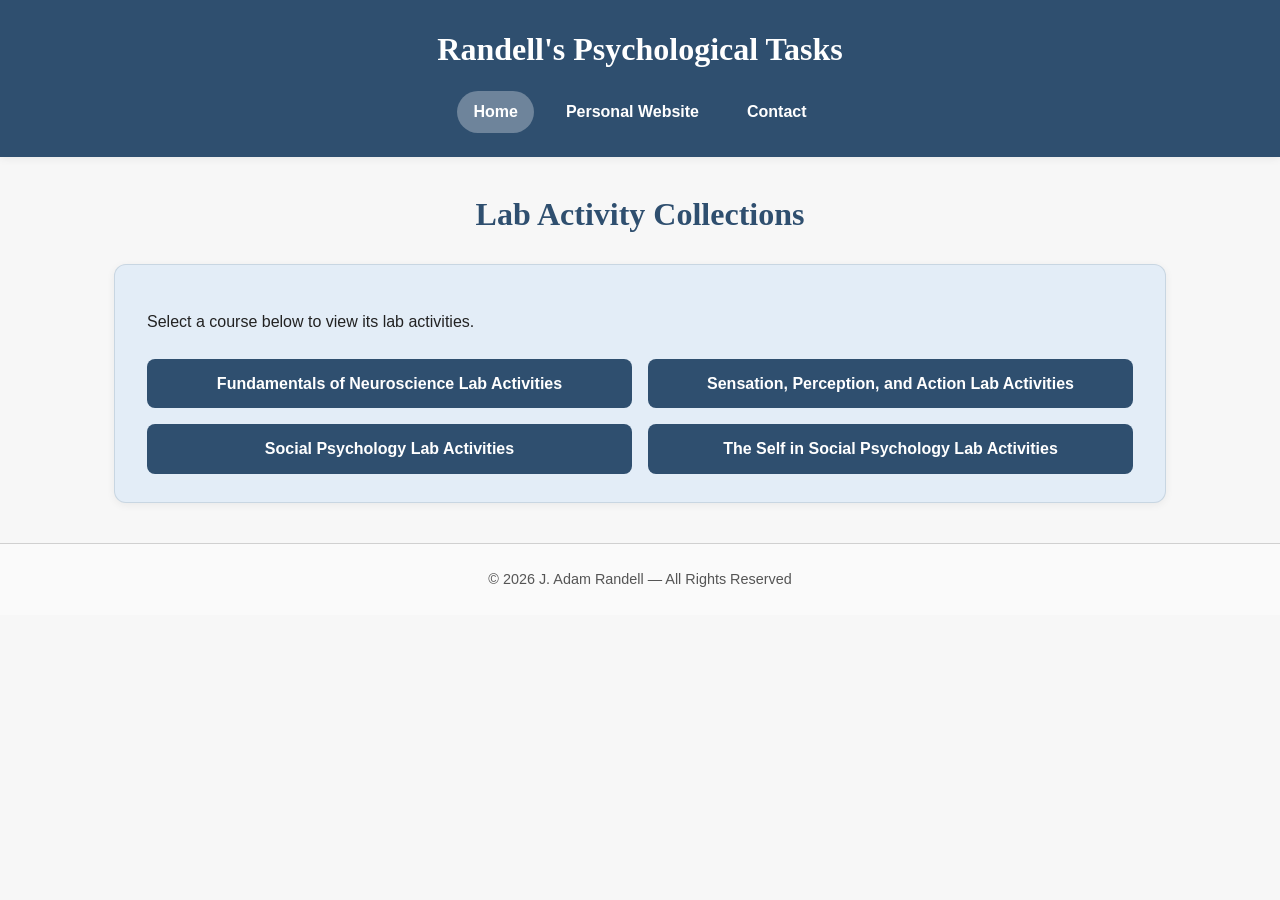
<file: index.html>
<!DOCTYPE html>
<html lang="en">
<head>
    <meta charset="UTF-8">
    <title>Randell's Psychological Tasks</title>
    <link rel="stylesheet" href="style.css">
</head>

<body>

<header class="site-header">
    <h1>Randell's Psychological Tasks</h1>

    <nav class="nav">
        <a href="index.html" class="nav-link active">Home</a>
        <a href="https://jadamrandell.github.io/jarandell/" class="nav-link" target="_blank">Personal Website</a>
        <a href="mailto:jrandell4@uco.edu" class="nav-link">Contact</a>
    </nav>
</header>

<main class="main">
    <h1>Lab Activity Collections</h1>
    
    <section class="section">
        <div class="lab-menu-card">
            <p>Select a course below to view its lab activities.</p>

            <div class="lab-menu-buttons">

                <a href="neuroscience.html" class="lab-menu-button">
                    Fundamentals of Neuroscience Lab Activities
                </a>

                <a href="sensation.html" class="lab-menu-button">
                    Sensation, Perception, and Action Lab Activities
                </a>

                <a href="social.html" class="lab-menu-button">
                    Social Psychology Lab Activities
                </a>

                <a href="self.html" class="lab-menu-button">
                    The Self in Social Psychology Lab Activities
                </a>

            </div>
        </div>
    </section>

</main>

<footer class="site-footer">
    © 2026 J. Adam Randell — All Rights Reserved
</footer>

</body>
</html>
</file>
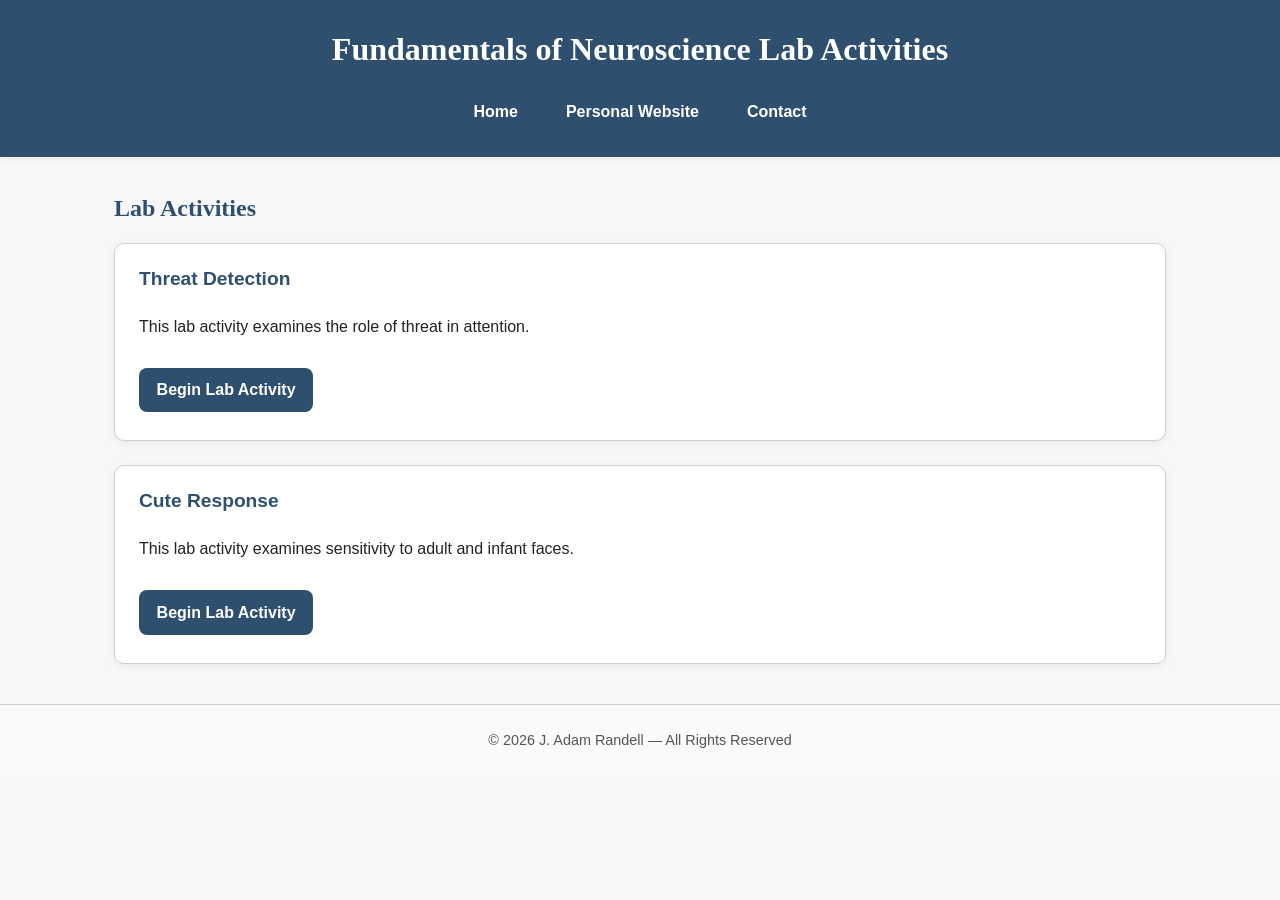
<file: neuroscience.html>
<!DOCTYPE html>
<html lang="en">
<head>
    <meta charset="UTF-8">
    <title>Fundamentals of Neuroscience Lab Activities</title>
    <link rel="stylesheet" href="style.css">
</head>

<body>

<header class="site-header">
    <h1>Fundamentals of Neuroscience Lab Activities</h1>

    <nav class="nav">
        <a href="index.html" class="nav-link">Home</a>
        <a href="https://jadamrandell.github.io/jarandell/" class="nav-link" target="_blank">Personal Website</a>
        <a href="mailto:jrandell4@uco.edu" class="nav-link">Contact</a>
    </nav>
</header>

<main class="main">

    <section class="section">
        <div class="section-header">
            <h2>Lab Activities</h2>
        </div>

        <div class="lab-card">
            <h3>Threat Detection</h3>
            <p>This lab activity examines the role of threat in attention.</p>
            <p><a href="https://www.psytoolkit.org/c/3.7.2/survey?s=N522c" class="lab-button" target="_blank">Begin Lab Activity</a></p>
        </div>

        <div class="lab-card">
            <h3>Cute Response</h3>
            <p>This lab activity examines sensitivity to adult and infant faces.</p>
            <p><a href="https://www.psytoolkit.org/c/3.7.2/survey?s=CxVL4" class="lab-button" target="_blank">Begin Lab Activity</a></p>
       </div>

    </section>

</main>

<footer class="site-footer">
    © 2026 J. Adam Randell — All Rights Reserved
</footer>

</body>
</html>
</file>
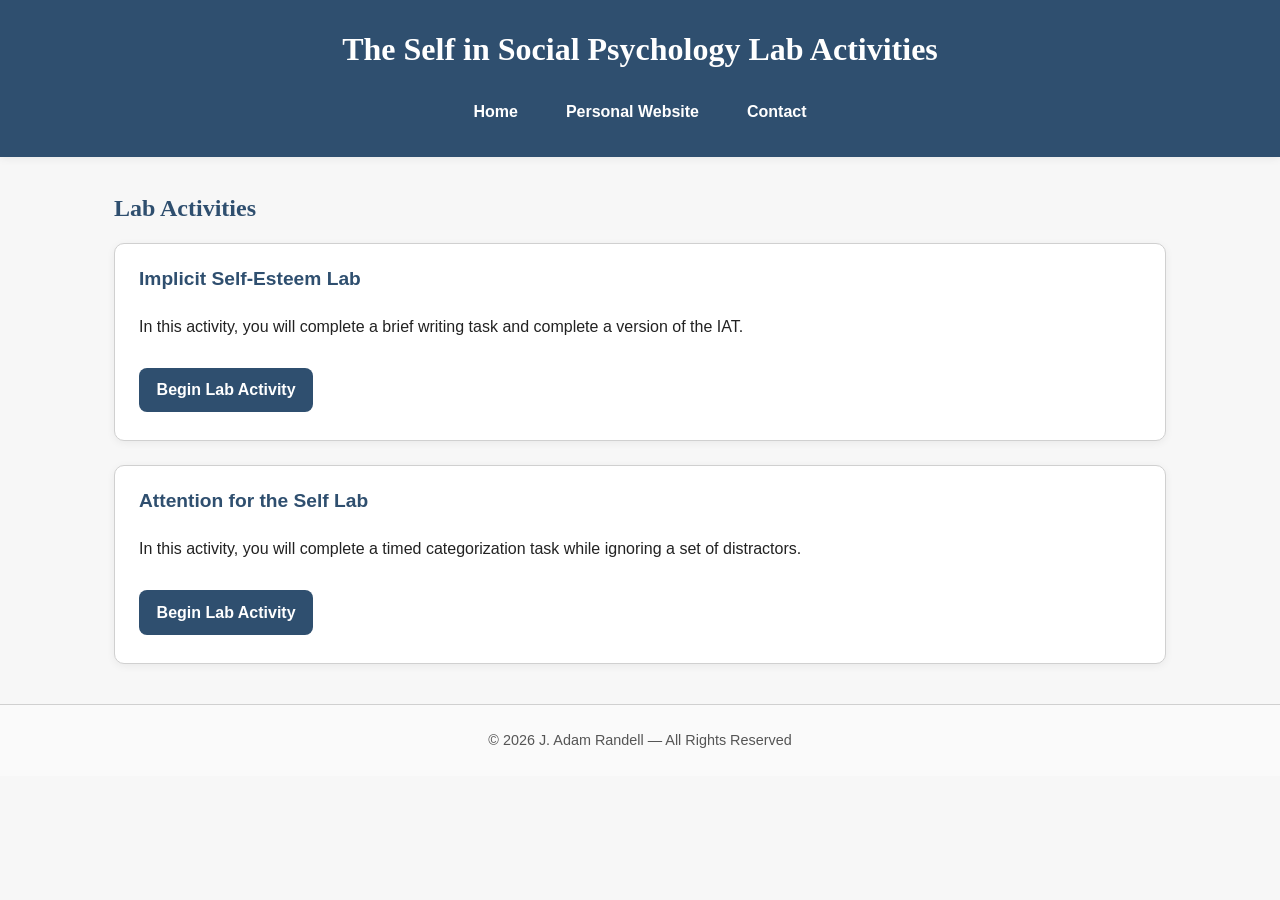
<file: self.html>
<!DOCTYPE html>
<html lang="en">
<head>
    <meta charset="UTF-8">
    <title>The Self in Social Psychology Lab Activities</title>
    <link rel="stylesheet" href="style.css">
</head>

<body>

<header class="site-header">
    <h1>The Self in Social Psychology Lab Activities</h1>

    <nav class="nav">
        <a href="index.html" class="nav-link">Home</a>
        <a href="https://jadamrandell.github.io/jarandell/" class="nav-link" target="_blank">Personal Website</a>
        <a href="mailto:jrandell4@uco.edu" class="nav-link">Contact</a>
    </nav>
</header>

<main class="main">

    <section class="section">
        <div class="section-header">
            <h2>Lab Activities</h2>
        </div>

        <div class="lab-card">
            <h3>Implicit Self-Esteem Lab</h3>
            <p>In this activity, you will complete a brief writing task and complete a version of the IAT.</p>
    	    <p><a href="https://www.psytoolkit.org/c/3.7.2/survey?s=jEde4" class="lab-button" target="_blank">Begin Lab Activity</a></p>
        </div>

        <div class="lab-card">
            <h3>Attention for the Self Lab</h3>
            <p>In this activity, you will complete a timed categorization task while ignoring a set of distractors.</p>
	    <p><a href="SelfHTMLLabs/SelfAttnTask.html" class="lab-button" target="_blank">Begin Lab Activity</a></p>

        </div>

    </section>

</main>

<footer class="site-footer">
    © 2026 J. Adam Randell — All Rights Reserved
</footer>

</body>
</html>
</file>
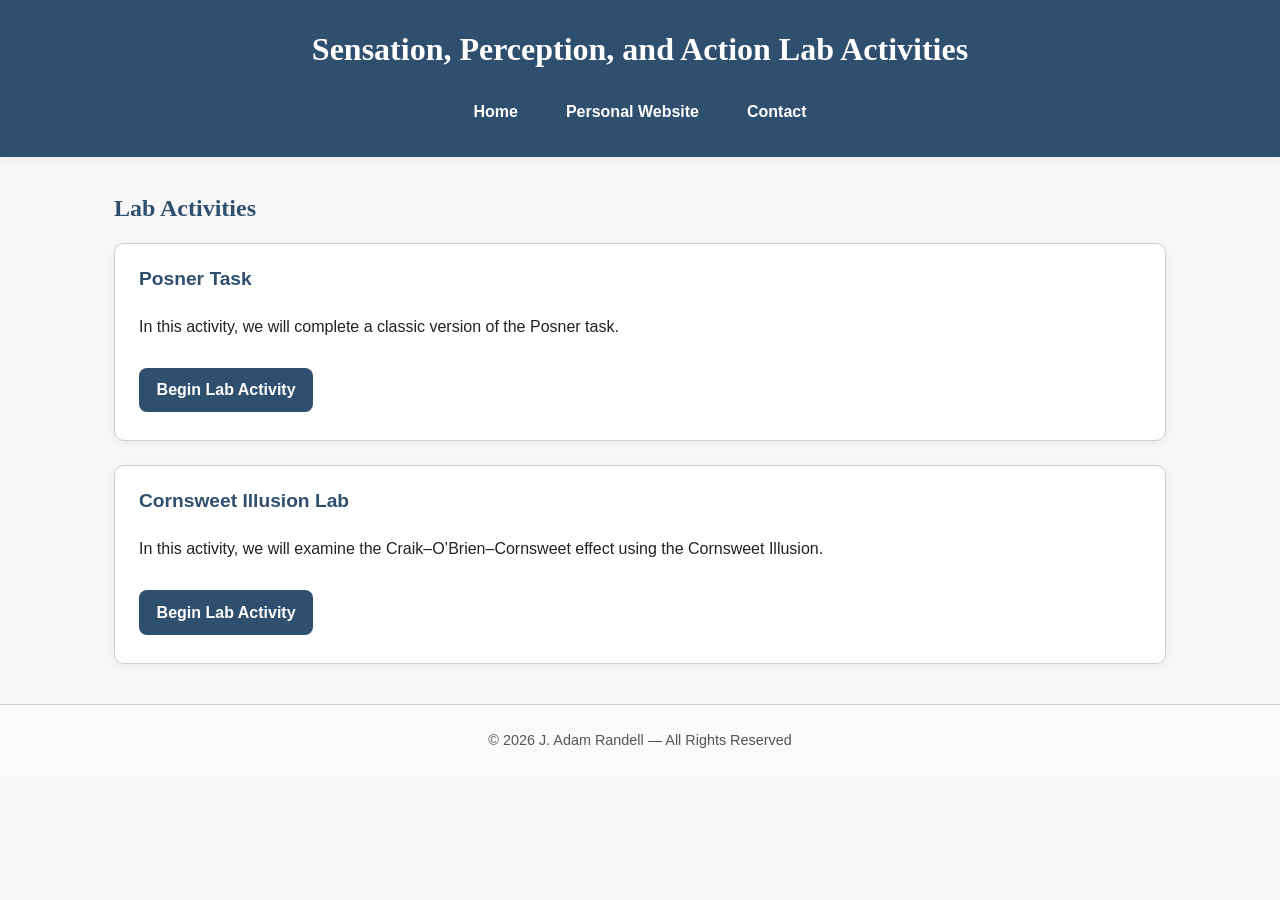
<file: sensation.html>
<!DOCTYPE html>
<html lang="en">
<head>
    <meta charset="UTF-8">
    <title>Sensation, Perception, and Action Lab Activities</title>
    <link rel="stylesheet" href="style.css">
</head>

<body>

<header class="site-header">
    <h1>Sensation, Perception, and Action Lab Activities</h1>

    <nav class="nav">
        <a href="index.html" class="nav-link">Home</a>
        <a href="https://jadamrandell.github.io/jarandell/" class="nav-link" target="_blank">Personal Website</a>
        <a href="mailto:jrandell4@uco.edu" class="nav-link">Contact</a>
    </nav>
</header>

<main class="main">
    <section class="section">
        <div class="section-header">
            <h2>Lab Activities</h2>
        </div>

       <div class="lab-card">
            <h3>Posner Task</h3>
            <p>In this activity, we will complete a classic version of the Posner task.</p>
    	    <p><a href="https://www.psytoolkit.org/c/3.7.2/survey?s=GDj6h" class="lab-button" target="_blank">Begin Lab Activity</a></p>
       </div>

        <div class="lab-card">
            <h3>Cornsweet Illusion Lab</h3>
            <p>In this activity, we will examine the Craik–O’Brien–Cornsweet effect using the Cornsweet Illusion.</p>
    	    <p><a href="SPAHTMLLabs/Cornsweet.html" class="lab-button" target="_blank">Begin Lab Activity</a></p>
        </div>
        
    </section>

</main>

<footer class="site-footer">
    © 2026 J. Adam Randell — All Rights Reserved
</footer>

</body>
</html>
</file>
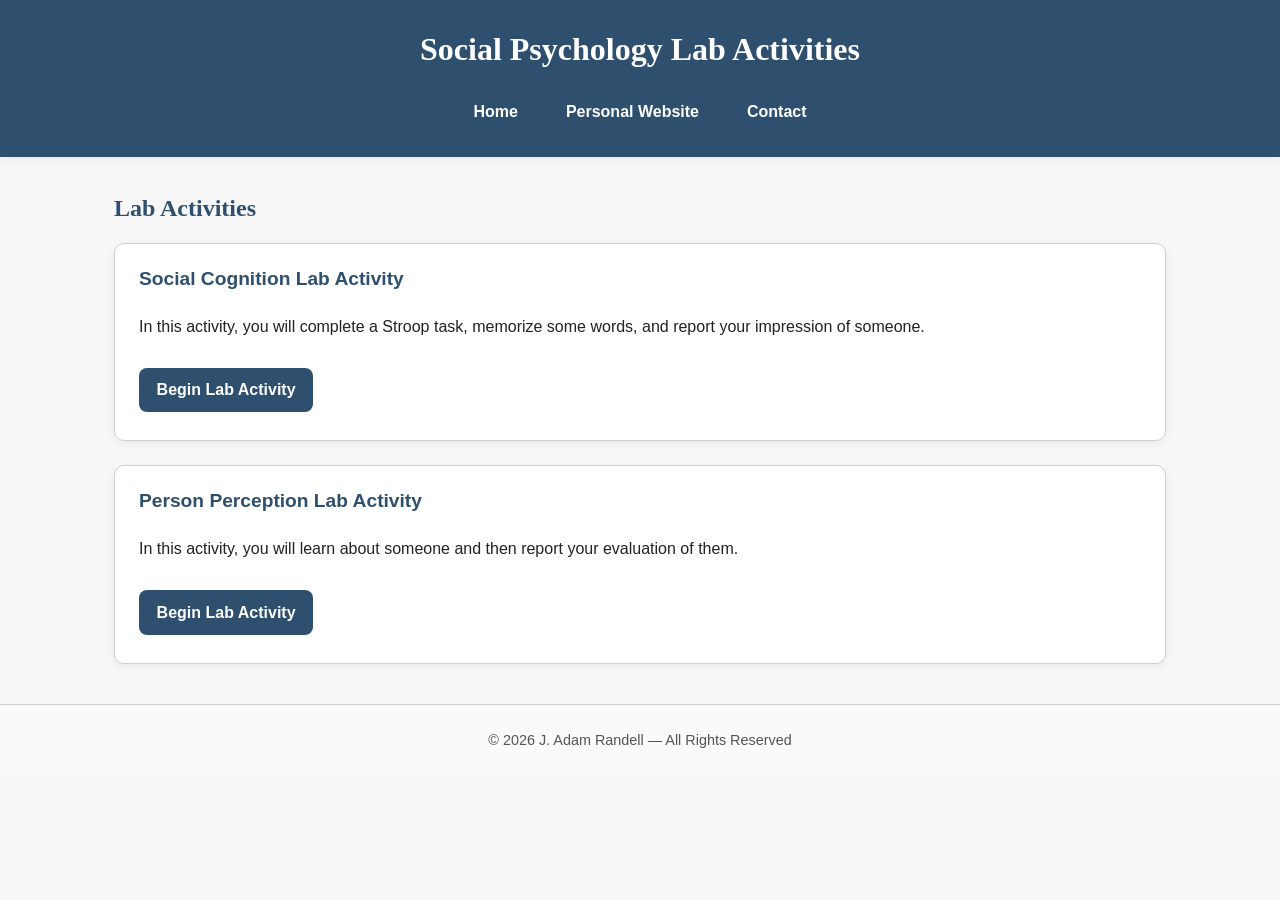
<file: social.html>
<!DOCTYPE html>
<html lang="en">
<head>
    <meta charset="UTF-8">
    <title>Social Psychology Lab Activities</title>
    <link rel="stylesheet" href="style.css">
</head>

<body>

<header class="site-header">
    <h1>Social Psychology Lab Activities</h1>

    <nav class="nav">
        <a href="index.html" class="nav-link">Home</a>
        <a href="https://jadamrandell.github.io/jarandell/" class="nav-link" target="_blank">Personal Website</a>
        <a href="mailto:jrandell4@uco.edu" class="nav-link">Contact</a>
    </nav>
</header>

<main class="main">

    <section class="section">
        <div class="section-header">
            <h2>Lab Activities</h2>
        </div>

        <div class="lab-card">
            <h3>Social Cognition Lab Activity</h3>
            <p>In this activity, you will complete a Stroop task, memorize some words, and report your impression of someone.</p>
            <p><a href="https://www.psytoolkit.org/c/3.7.2/survey?s=FWUuy" class="lab-button" target="_blank">Begin Lab Activity</a></p>            
        </div>

        <div class="lab-card">
            <h3>Person Perception Lab Activity</h3>
            <p>In this activity, you will learn about someone and then report your evaluation of them.</p>
            <p><a href="https://www.psytoolkit.org/c/3.7.2/survey?s=KRbOu" class="lab-button" target="_blank">Begin Lab Activity</a></p>   
        </div>

    </section>

</main>

<footer class="site-footer">
    © 2026 J. Adam Randell — All Rights Reserved
</footer>

</body>
</html>
</file>
<file: style.css>
:root {
    --bg: #f7f7f7;
    --text: #222;
    --accent: #2f4f6f;
    --accent-soft: #e3edf7;
    --card-bg: #ffffff;
    --border: #d0d0d0;
    --max-width: 1100px;
    --radius: 10px;
    --shadow: 0 2px 8px rgba(0,0,0,0.06);
}

* {
    box-sizing: border-box;
}

body {
    margin: 0;
    font-family: "Segoe UI", sans-serif;
    background: var(--bg);
    color: var(--text);
    line-height: 1.6;
}

/* Header */
.site-header {
    background: var(--accent);
    color: white;
    padding: 1.5rem 0;
    box-shadow: var(--shadow);
}

.site-header h1 {
    margin: 0;
    font-family: "Merriweather", serif;
    font-size: 2rem;
    text-align: center;
}

/* Navigation */
.nav {
    display: flex;
    justify-content: center;
    gap: 1rem;
    margin-top: 1rem;
    flex-wrap: wrap;
}

.nav a {
    color: white;
    text-decoration: none;
    padding: 0.5rem 1rem;
    border-radius: 999px;
    transition: background 0.2s;
    font-weight: 600;
}

.nav a:hover {
    background: rgba(255,255,255,0.2);
}

.nav a.active {
    background: rgba(255,255,255,0.3);
}

/* Main layout */
.main {
    max-width: var(--max-width);
    margin: 2rem auto;
    padding: 0 1.5rem;
}

/* Section */
.section {
    margin-bottom: 2.5rem;
}

.section-header h2 {
    font-family: "Merriweather", serif;
    font-size: 1.5rem;
    color: var(--accent);
    margin-bottom: 1rem;
}

/*Main Header*/
.main h1 {
    text-align: center;
    font-family: "Merriweather", serif;
    font-size: 2rem;
    color: var(--accent);
    margin-bottom: 1.5rem;
}

/* Lab blocks */
.lab-card {
    background: var(--card-bg);
    border: 1px solid var(--border);
    border-radius: var(--radius);
    padding: 1.25rem 1.5rem;
    margin-bottom: 1.5rem;
    box-shadow: var(--shadow);
}

.lab-card h3 {
    margin-top: 0;
    color: var(--accent);
    font-size: 1.2rem;
}

.lab-card p {
    margin-bottom: 0.5rem;
}

/* Footer */
.site-footer {
    text-align: center;
    padding: 1.5rem;
    font-size: 0.9rem;
    color: #555;
    border-top: 1px solid var(--border);
    background: #fafafa;
}

/* Lab Menu Card */
.lab-menu-card {
    background: var(--accent-soft);
    border: 1px solid rgba(47, 79, 111, 0.15);
    border-radius: 12px;
    padding: 1.75rem 2rem;
    box-shadow: var(--shadow);
    margin-bottom: 2.5rem;
}

.lab-menu-card p {
    font-size: 1rem;
    margin-bottom: 1.5rem;
    color: var(--text);
}

/* Button container */
.lab-menu-buttons {
    display: grid;
    grid-template-columns: 1fr;
    gap: 1rem;
}

/* Individual buttons */
.lab-menu-button {
    display: block;
    text-align: center;
    background: var(--accent);
    color: #ffffff;
    padding: 0.75rem 1rem;
    border-radius: 8px;
    font-weight: 600;
    text-decoration: none;
    transition: background 0.2s ease, transform 0.15s ease;
}

.lab-menu-button:hover {
    background: #3b5f80;
    transform: translateY(-2px);
}

/* Responsive: turn buttons into two columns on larger screens */
@media (min-width: 700px) {
    .lab-menu-buttons {
        grid-template-columns: 1fr 1fr;
    }
}

.lab-button {
    display: inline-block;
    background: var(--accent);
    color: #ffffff;
    padding: 0.6rem 1.1rem;
    border-radius: 8px;
    font-weight: 600;
    text-decoration: none;
    margin-top: 0.75rem;
    transition: background 0.2s ease, transform 0.15s ease;
}

.lab-button:hover {
    background: #3b5f80;
    transform: translateY(-2px);
}
</file>
